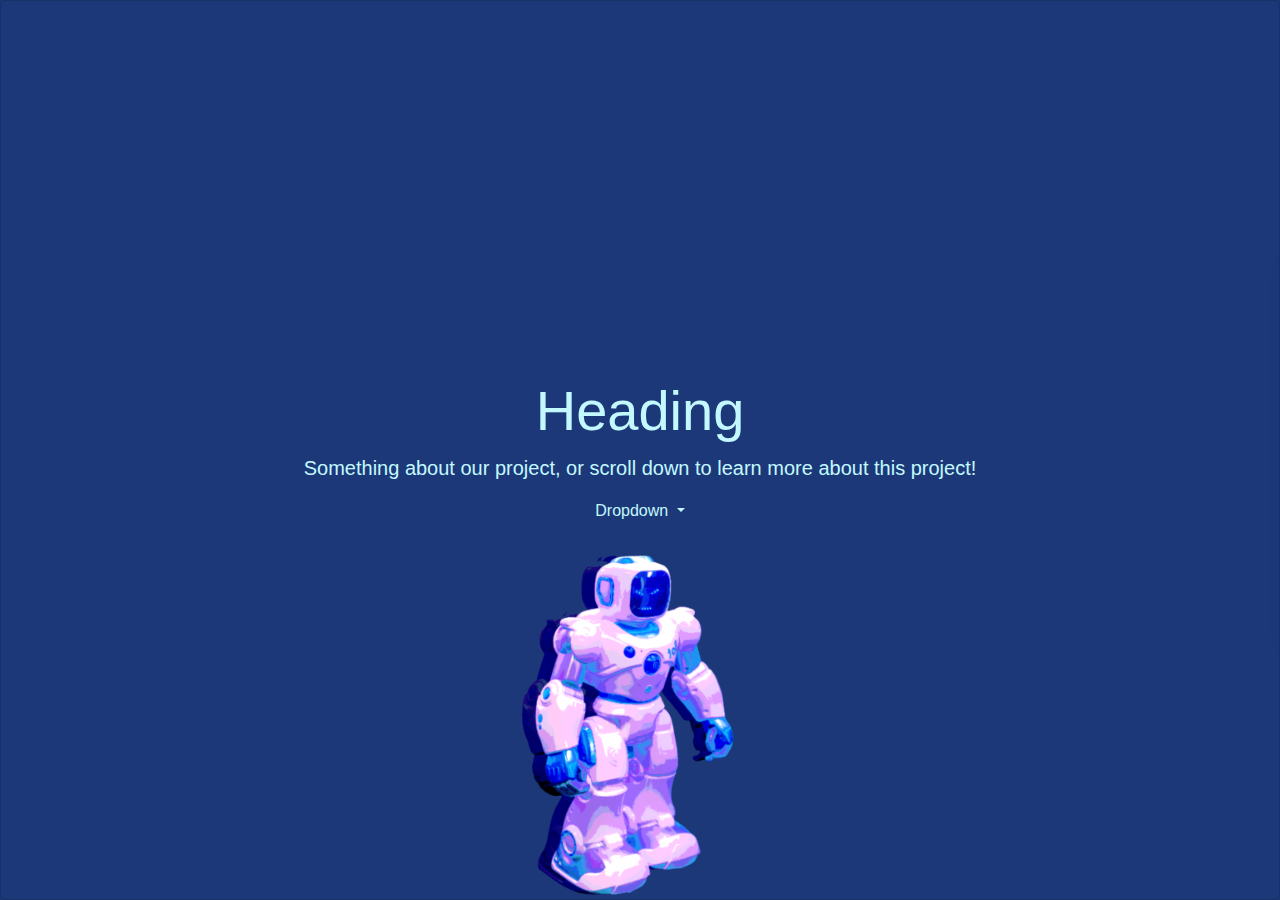
<file: index.html>
<!DOCTYPE html>
<html lang="en">
    <head>
        <!-- Required meta tags -->
        <meta charset="utf-8">
        <meta name="viewport" content="width=device-width, initial-scale=1, shrink-to-fit=no">

        <!-- Bootstrap CSS -->
        <link rel="stylesheet" href="https://stackpath.bootstrapcdn.com/bootstrap/4.5.2/css/bootstrap.min.css" integrity="sha384-JcKb8q3iqJ61gNV9KGb8thSsNjpSL0n8PARn9HuZOnIxN0hoP+VmmDGMN5t9UJ0Z" crossorigin="anonymous">
        <link rel="stylesheet" href="stylesheet.css">

        <title>Index Template</title>
        <link rel="icon" href="images/fav.png">

    </head>
    
    <body>
    <div class="page">
        <div class="card full-width intro" id="intro">
            <h1 class="display-4 hello intro">Heading</h1>
            <p class="lead intro">
                Something about our project, or scroll down to learn more about this project!
            </p>
            <div class="justify-content-md-center" id="navbarsExample10">
                <ul class="navbar-nav">
                    <li class="dropdown text-center">
                        <a class="dropdown-toggle intro" href="#" id="dropdown10" data-toggle="dropdown" aria-haspopup="true" aria-expanded="false" style="color: #C3F8FF">
                            Dropdown
                        </a>
                        <div class="dropdown-menu" aria-labelledby="dropdown10">
                            <a class="dropdown-item" href="masonry.html">Sub-Topic1</a>
                            <a class="dropdown-item" href="#">Another Link</a>
                            <a class="dropdown-item active" href="index.html">Home</a>
                    </li>
                </ul>
            </div>
        </div>

    <div class="card-deck full-width" id="us">
        <div class="card border-0 cardus" data-tilt>
            <figure>
                <img src="images/paridhi.jpg" alt="" class="rounded-circle">
            </figure>
            <div class="card-body">
                <h4>
                    Paridhi Saboo
                </h4>
                <ul class="list-group list-group-flush">
                        <li class="list-group-item">
                            Something about me.
                        </li>
                </ul>
                <footer class="blockquote-footer" style="color: white">
                    Welham Girls' School
                </footer>
            </div>
        </div>
        <div class="card border-0 cardus" data-tilt>
            <figure>
                <img src="images/vaishnavi.jpg" alt="" class="rounded-circle">
            </figure>
            <div class="card-body">
                <h4>
                    Vaishnavi Agarwal
                </h4>
                <ul class="list-group list-group-flush">
                    <li class="list-group-item">
                        Somthing about me.
                    </li>
                </ul>
                <footer class="blockquote-footer" style="color: white">
                    Welham Girls' School
                </footer>
            </div>
        </div>
    </div>

    

    <div class="jumbotron endnote text-left full-width">
        <h1 style="color: #ffbd59;">More to know</h1>
        <br>
        <h3 style="color: #ffbd59;">Technologies Used</h3>
        <p class="lead" style="margin-bottom: 30px;">
            We used the following languages and frameworks for this project-<br>
            HTML- To form the basic structure of the website<br>
            CSS- To style, position elements and make similar modifications to the website<br>
            <a href="https://getbootstrap.com/" target="_blank">Bootstrap</a>- Used the bootstrap framework to use some of their pre-written stylesheets
            <br> 
            Acquired images from Pexels and used 
            <a href="https://github.com/paridhisaboo/calendar.git" target="_blank">Github</a> for easy collaboration and version control.
            <br>
        </p>
        <h3 style="color: #ffbd59;">We're Listening</h3>
        <p class="lead" style="margin-bottom: 30px;">
            Think we missed out on something? Let us know!
        </p>
        <form action="mailto:paridhisaboo20@gmail.com" method="POST" enctype="text/plain">
            <div class="row">
                <div class="col">
                    <input type="text" class="form-control" name="name" placeholder="Your Name">
                </div>
                <div class="col">
                    <input type="text" class="form-control" name="message" placeholder="Your message">
                </div>
                <div class="col">
                  <input class= "btn" type="submit" name="submit"> 
                </div>
            </div>
        </form>
    </div>
    </div>

       
        <!-- Optional JavaScript -->
        <!-- jQuery first, then Popper.js, then Bootstrap JS -->
        <script src="https://code.jquery.com/jquery-3.5.1.slim.min.js" integrity="sha384-DfXdz2htPH0lsSSs5nCTpuj/zy4C+OGpamoFVy38MVBnE+IbbVYUew+OrCXaRkfj" crossorigin="anonymous"></script>
        <script src="https://cdn.jsdelivr.net/npm/popper.js@1.16.1/dist/umd/popper.min.js" integrity="sha384-9/reFTGAW83EW2RDu2S0VKaIzap3H66lZH81PoYlFhbGU+6BZp6G7niu735Sk7lN" crossorigin="anonymous"></script>
        <script src="https://stackpath.bootstrapcdn.com/bootstrap/4.5.2/js/bootstrap.min.js" integrity="sha384-B4gt1jrGC7Jh4AgTPSdUtOBvfO8shuf57BaghqFfPlYxofvL8/KUEfYiJOMMV+rV"crossorigin="anonymous"></script>
        <script src="vanillatilt.js"></script>

        <script type="text/javascript">
            document.addEventListener('wheel', function(e)
                {
                    if(e.type != 'wheel')
                        {
                            return;
                        }
                    let delta = ((e.deltaY || -e.wheelDelta || e.detail) >> 10) || 1;
                    delta = delta * (-20);
                    document.documentElement.scrollLeft -= delta;
                    document.getElementsByClassName('page')[0].scrollLeft -= delta;    
                    e.preventDefault();
                }, { passive: false});
        </script>

    </body>
</html>
</file>
<file: stylesheet.css>
html, body {
  width: 100%;
  height: 100%;
  webkit-overflow-scrolling: touch;
  margin: 0 auto;
  color: #1c3879;
}

.card-body {
    text-align: center;
}

.card-deck {
    max-width: 100%;
    margin: 0 auto;
    margin-bottom: 35px;
    flex-wrap: flex;
}

.days-header .card {
    height: 70px;
    display: flex;
}

.card figure:hover img {
    -webkit-transform: scale(1.1);
    transform: scale(1.1);
}

.card figure img {
    -webkit-transform: scale(1);
    transform: scale(1);
    -webkit-transition: .3s ease-in-out;
    transition: .3s ease-in-out;
}

.card img{
    width: 30%;
    max-width: 100%;
    flex-wrap: flex;
    display: flex;
    padding-top: 35px;
    float: center;
    margin-left: auto;
    margin-right: auto;
}

.days-header h1 {
    border-bottom: solid #e74c3c 10px;
}

.day {
    font-size: 4rem;
}

.shop-carousel {
    height: 60%;;
}

.carousel-item img {
    width: 640px;
    height: 360px;
    background-attachment: fixed;
    background-size: cover;
    object-fit: cover;
    background-position: center;
    background-repeat: no-repeat;
}

.hello {
    font-weight: 500;
}

.month {
    font-weight: 500;
}

.background-img {
    background-size: cover;
}

.list-group-item {
    background: transparent;
}

.bg-grey {
    background-color: #1c3879;
}

.carousel-inner {
    height: 350px;
}

.navbar .carousel-control-prev-icon {
    background-image: url("data:image/svg+xml,%3csvg xmlns='http://www.w3.org/2000/svg' fill='%23000' width='8' height='8' viewBox='0 0 8 8'%3e%3cpath d='M5.25 0l-4 4 4 4 1.5-1.5L4.25 4l2.5-2.5L5.25 0z'/%3e%3c/svg%3e");
  }
  
.navbar .carousel-control-next-icon {
    background-image: url("data:image/svg+xml,%3csvg xmlns='http://www.w3.org/2000/svg' fill='%23000' width='8' height='8' viewBox='0 0 8 8'%3e%3cpath d='M2.75 0l-1.5 1.5L3.75 4l-2.5 2.5L2.75 8l4-4-4-4z'/%3e%3c/svg%3e");
}

.jumbotron .dropdown-toggle {
    border: solid white 2px;
    padding: 10px;
    border-radius: 5px;
    color: white;
    float: center;
}

.jumbotron {
    background-color: #1c3879;
    color: #C3F8FF;
    width: 100%;
}

.jumbotron a{
    color: #ffbd59;
}

.page {
    width: 100%;
    background-color: #1c3879;
    height: 100%;
    margin: 0 auto;
    overflow-y: hidden;
    overflow-x: scroll;
    display: inline-flex;
    flex-direction: flex;

}

.full-width {
    min-width: 100%;
    min-height: 100%;
}

#intro {
    background-image: url(images/bg.png);
    color: #C3F8FF;
    width: 50%;
    background-size: cover;
    object-fit: cover;
    background-position: center;
    margin: 0 auto;   
    flex-wrap: wrap;
    justify-content: center;
    align-items: center; 
}

#us {
    background-image: url(images/bg2.png);
    color: white;
    background-size: cover;
    object-fit: cover;
    background-position: center;
    margin: 0 auto;   
    flex-wrap: wrap;
    justify-content: center;
    align-items: center; 
}

.cardus{
    border: 1px solid rgba(255,255,255,0.3);
    background: rgba(255, 255, 255, 0.2);
    border-radius: 16px;
    box-shadow: 0 4px 30px rgba(0, 0, 0, 0.1);
}

.btn {
    color: #C3F8FF;
    border: 1px solid #C3F8FF;
    background: rgba(255, 255, 255, 0.2);
    box-shadow: 0 4px 30px rgba(0, 0, 0, 0.1);
}
</file>
